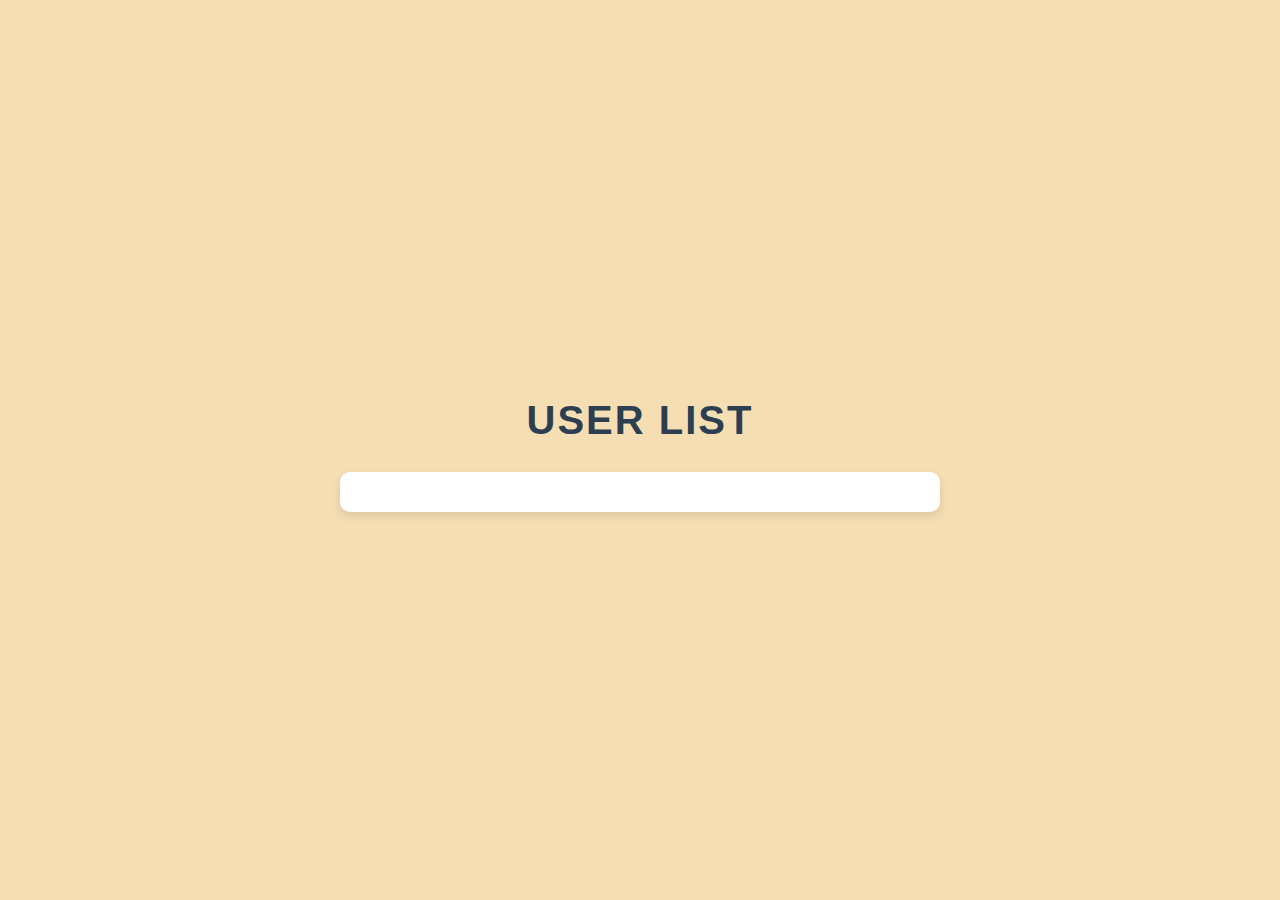
<file: Hand in hand/index.html>
<!DOCTYPE html>
<html lang="en">
<head>
    <meta charset="UTF-8">
    <meta name="viewport" content="width=device-width, initial-scale=1.0">
    <title>Users List</title>
    <link rel="stylesheet" href="styles.css">
    <script type="module">
        import { createClient } from "https://esm.sh/@supabase/supabase-js";
        // Replace with your Supabase project credentials
        const SUPABASE_URL = "https://cojomejuyatmaqrszisy.supabase.co";
        const SUPABASE_ANON_KEY = "eyJhbGciOiJIUzI1NiIsInR5cCI6IkpXVCJ9.eyJpc3MiOiJzdXBhYmFzZSIsInJlZiI6ImNvam9tZWp1eWF0bWFxcnN6aXN5Iiwicm9sZSI6ImFub24iLCJpYXQiOjE3Mzk1NDI0MzcsImV4cCI6MjA1NTExODQzN30.WFtmzAJs3EQ6DHC1QQ5qPjYw2WmPovfQipo5axI8G_k";
        // Initialize Supabase client
        const supabase = createClient(SUPABASE_URL, SUPABASE_ANON_KEY);
        document.addEventListener("DOMContentLoaded", async () => {
            const userList = document.getElementById("user-list");
            try {
                const { data: categories, error } = await supabase.from("users").select("*");
                if (error) throw error;
                if (!categories || categories.length === 0) {
                    userList.innerHTML = "<li>No data found</li>";
                } else {
                    categories.forEach(user => {
                        const li = document.createElement("li");
                        li.textContent = `${user.userid} - ${user.username} - 
                        ${user.birthdate} - ${user.email} - ${user.password} - ${user.location}`;
                        userList.appendChild(li);
                    });
                }
            } catch (error) {
                console.error("Error fetching categories:", error);
            }
        });
    </script>    
</head>
<body>
    <h1>User List</h1>
    <ul id="user-list"></ul>
</body>
</html>
</file>
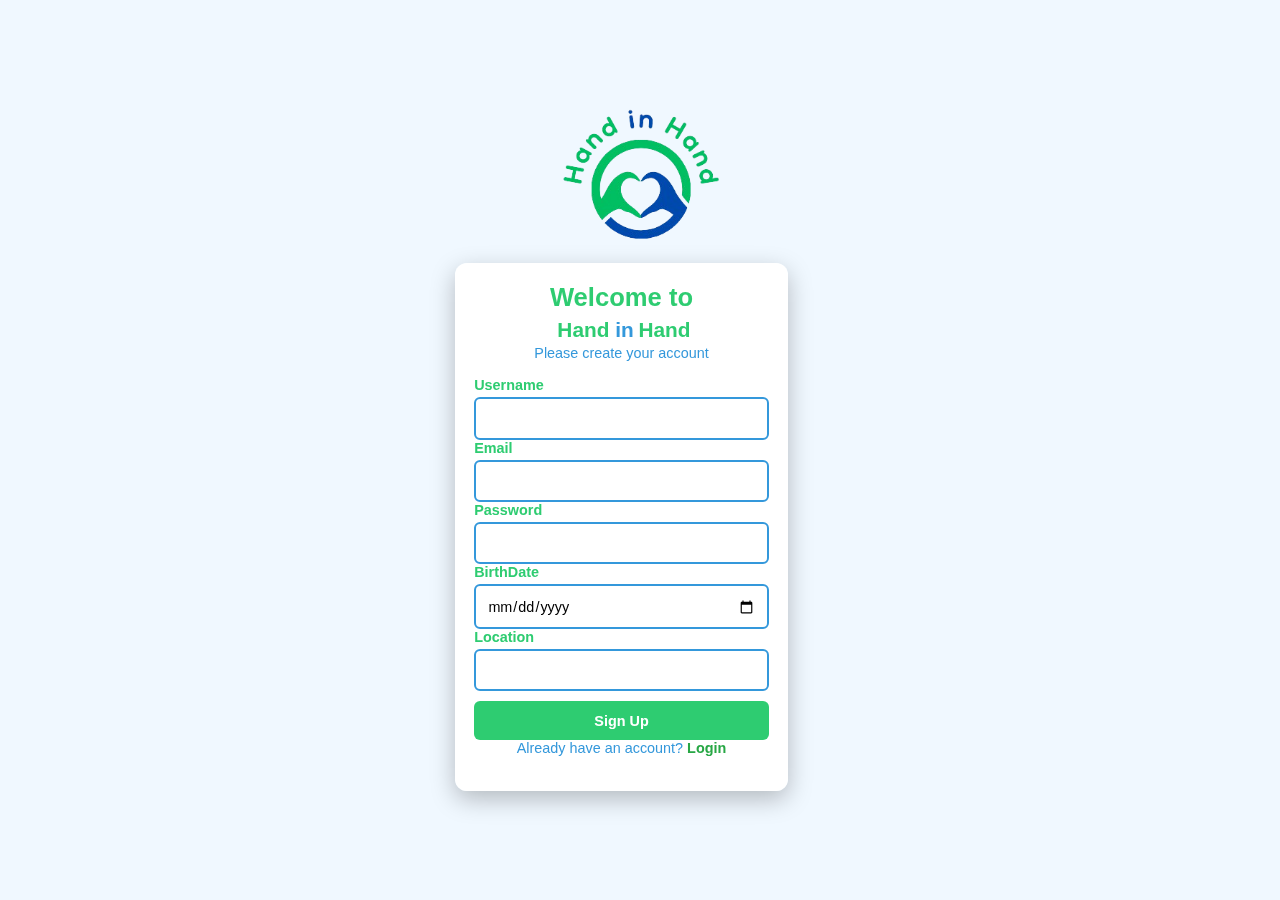
<file: Hand in hand/Authentication Pages/Sign_Up/sign_up.html>
<!DOCTYPE html>
<html lang="en">
<head>
    <meta charset="UTF-8">
    <meta name="viewport" content="width=device-width, initial-scale=1.0">
    <title>Sign Up</title>
    <link rel="stylesheet" href="sign_up.css">
</head>
<body>
    <div class="container">
        <img src="Hand in Hand Logo.jpg" alt="Hand in Hand Logo" class="logo">
        <div class="card">
            <h1>Welcome to</h1>
            <h2><span class="hand">Hand</span> <span class="in">in</span><span class="hand">Hand</span> </h2>
            <p>Please create your account</p>
            <form>
                <label for="username">Username</label>
                <input type="text" id="username" required>
                
                <label for="email">Email</label>
                <input type="email" id="email" required>
                
                <label for="password">Password</label>
                <input type="password" id="password" required>

                <label for="birthdate">BirthDate</label>
                <input type="date" id="birthdate">

                <label for="location">Location</label>
                <input type="text" id="location">

                <button type="submit" class="btn" id="registerBtn">Sign Up</button>
            </form>
            <p>Already have an account? <a href="/Hand in hand/Authentication Pages/Login/Login_Page.html">Login</a></p>
        </div>
    </div>
    <script src="script.js" type="module"></script>
</body>
</html>
</file>
<file: Hand in hand/styles.css>
/* General Reset */
* {
    margin: 0;
    padding: 0;
    box-sizing: border-box;
    
}

/* Body Styling */
body {
    font-family: 'Segoe UI', Tahoma, Geneva, Verdana, sans-serif;
    background-color: wheat;
    color: #333;
    line-height: 1.6;
    padding: 20px;
    display: flex;
    flex-direction: column;
    align-items: center;
    justify-content: center;
    min-height: 100vh;
}

/* Heading Styling */
h1 {
    font-size: 2.5rem;
    color: #2c3e50;
    margin-bottom: 20px;
    text-align: center;
    text-transform: uppercase;
    letter-spacing: 2px;
    font-weight: 700;
}

/* List Container Styling */
#user-list {
    list-style: none;
    width: 100%;
    max-width: 600px;
    background: #ffffff;
    border-radius: 10px;
    box-shadow: 0 4px 10px rgba(0, 0, 0, 0.1);
    padding: 20px;
}

/* List Item Styling */
#user-list li {
    padding: 15px;
    margin: 10px 0;
    background-color: #f8f9fa;
    border-radius: 8px;
    transition: all 0.3s ease;
    font-size: 1.1rem;
    color: #555;
    display: flex;
    align-items: center;
    justify-content: space-between;
}

/* Hover Effect on List Items */
#user-list li:hover {
    background-color: #e9ecef;
    transform: translateY(-2px);
    box-shadow: 0 4px 8px rgba(0, 0, 0, 0.1);
}

/* Responsive Design */
@media (max-width: 768px) {
    h1 {
        font-size: 2rem;
    }

    #user-list {
        padding: 15px;
    }

    #user-list li {
        padding: 10px;
        font-size: 1rem;
    }
}
</file>
<file: Hand in hand/Authentication Pages/Sign_Up/sign_up.css>
/* General Reset */
* {
    margin: 0;
    padding: 0;
    box-sizing: border-box;
    font-family: 'Poppins', sans-serif;
    transition: all 0.3s ease-in-out;
}

/* Body Styling */
body {
    background-color: aliceblue;  
    display: flex;
    justify-content: center;
    align-items: center;
    height: 100vh;
    padding: 15px;
}

/* Container */
.container {
    text-align: center;
}

/* Logo Styling */
.logo {
    max-width: 160px; /* تكبير اللوجو قليلاً */
    height: auto;
    margin-bottom: 1.2rem;
    animation: fadeInDown 1s ease-in-out;
}

/* Card */
.card {
    background: rgba(255, 255, 255, 0.95);
    padding: 1.2rem;
    border-radius: 12px;
    box-shadow: 0 8px 25px rgba(0, 0, 0, 0.25);
    width: 370px; /* توحيد العرض */
    max-width: 90%;
    backdrop-filter: blur(8px);
    text-align: center;
    animation: fadeInUp 1.5s ease-in-out;
}

/* Heading */
h1 {
    color: #2ecc71;
    font-size: 1.6rem;
    margin-bottom: 0.4rem;
}

h2 {
    font-size: 1.3rem;
    font-weight: bold;
    margin-bottom: 0.2rem;
}

/* Custom Colors for "Hand" and "in" */
.hand {
    margin-left: 0.3rem;
    color: #2ecc71; /* أخضر */
}

.in {
    color: #3498db; /* أزرق */
}

/* Paragraph */
p {
    color: #3498db;
    font-size: 0.9rem;
    margin-bottom: 1rem;
}

/* Labels */
label {
    display: block;
    text-align: left;
    font-weight: bold;
    color: #2ecc71;
    font-size: 0.9rem;
    margin-bottom: 0.25rem;
}

/* Inputs */
input {
    width: 100%;
    padding: 0.7rem;
    border: 2px solid #3498db;
    border-radius: 6px;
    font-size: 0.9rem;
    outline: none;
}

/* Input Focus */
input:focus {
    border-color: #2ecc71;
    background: rgba(255, 255, 255, 1);
    box-shadow: 0 3px 8px rgba(46, 204, 113, 0.3);
    transform: scale(1.02);
}

/* Button */
.btn {
    margin-top: 10px;
    width: 100%;
    padding: 0.7rem;
    background-color: #2ecc71;
    font-size: 0.9rem;
    font-weight: bold;
    color: white;
    border: none;
    border-radius: 6px;
    cursor: pointer;
    transition: 0.3s ease-in-out;
}

.btn:hover {
    background: linear-gradient(135deg, #27ae60, #2980b9);
    transform: scale(1.03);
}

/* Links */
a {
    color: #28A745;
    text-decoration: none;
    font-weight: bold;
}

a:hover {
    color: #3498db;
}

/* Animations */
@keyframes fadeInDown {
    from {
        opacity: 0;
        transform: translateY(-25px);
    }
    to {
        opacity: 1;
        transform: translateY(0);
    }
}

@keyframes fadeInUp {
    from {
        opacity: 0;
        transform: translateY(25px);
    }
    to {
        opacity: 1;
        transform: translateY(0);
    }
}

/* Responsive Design */
@media (max-width: 768px) {
    .card {
        width: 85%;
        padding: 1rem;
    }

    h1 {
        font-size: 1.3rem;
    }

    input {
        padding: 0.65rem;
        font-size: 0.85rem;
    }

    .btn {
        padding: 0.65rem;
        font-size: 0.85rem;
    }
}
</file>
